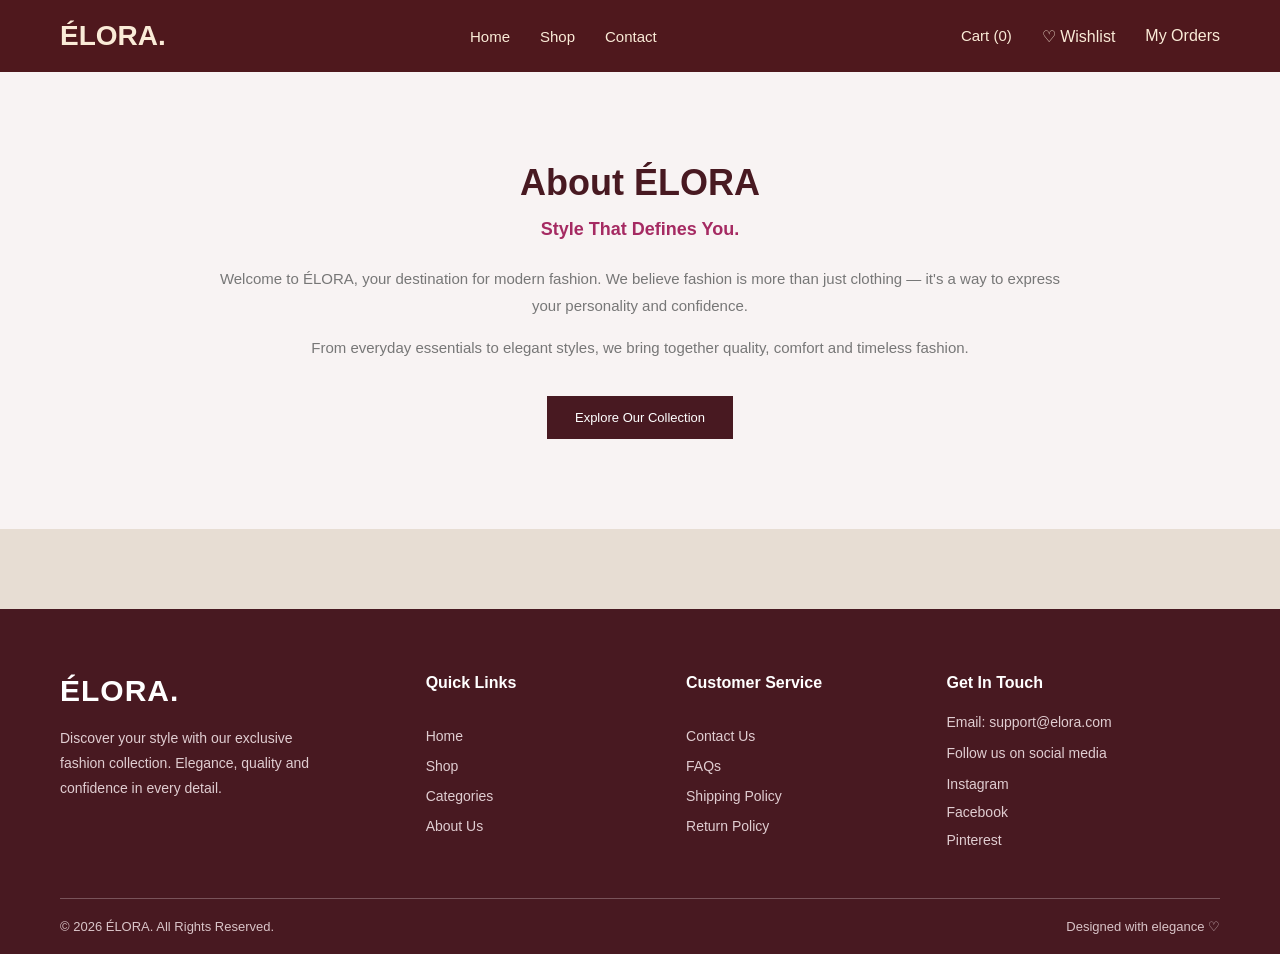
<file: about.html>
<!DOCTYPE html>
<html lang="en">

<head>
    <meta charset="UTF-8">
    <meta name="viewport" content="width=device-width, initial-scale=1.0">
    <title>Fashion Store</title>
    <link rel="stylesheet" href="style.css">
</head>

<body>
    <nav class="navbar">
        <div class="logo">ÉLORA.</div>
        <div class="nav-links">
            <a href="index.html">Home</a>
            <a href="index.html#shop">Shop</a>
            <a href="contact.html">Contact</a>
        </div>
        <div class="list">
            <div class="cart">
                <a href="cart.html">
                    Cart (<span id="cart-count">0</span>)
                </a>
            </div>
            <div class="wishlist-link">
                <a href="wishlist.html">♡ Wishlist</a>
            </div>
            <div class="wishlist-link">
                <a href="orders.html">My Orders</a>
            </div>
        </div>
    </nav>

     <section class="about-section" id="about">
        <div class="about-content">
            <h2>About ÉLORA</h2>
            <p class="about-tagline">Style That Defines You.</p>

            <p>
                Welcome to ÉLORA, your destination for modern fashion.
                We believe fashion is more than just clothing — it's a
                way to express your personality and confidence.
            </p>

            <p>
                From everyday essentials to elegant styles, we bring
                together quality, comfort and timeless fashion.
            </p>

            <a href="index.html#shop">Explore Our Collection</a>
        </div>
    </section>

    <footer class="footer">
        <div class="footer-container">

            <div class="footer-about">
                <h2>ÉLORA.</h2>
                <p>
                    Discover your style with our exclusive fashion
                    collection. Elegance, quality and confidence
                    in every detail.
                </p>
            </div>

            <div class="footer-links">
                <h3>Quick Links</h3>
                <a href="index.html">Home</a>
                <a href="index.html#shop">Shop</a>
                <a href="index.html#categories">Categories</a>
                <a href="about.html">About Us</a>
            </div>

            <div class="footer-links">
                <h3>Customer Service</h3>
                <a href="contact.html">Contact Us</a>
                <a href="#">FAQs</a>
                <a href="#">Shipping Policy</a>
                <a href="#">Return Policy</a>
            </div>

            <div class="footer-contact">
                <h3>Get In Touch</h3>
                <p>Email: support@elora.com</p>
                <p>Follow us on social media</p>
                <div class="social-links">
                    <a href="#">Instagram</a>
                    <a href="#">Facebook</a>
                    <a href="#">Pinterest</a>
                </div>
            </div>

        </div>

        <div class="footer-bottom">
            <p>© 2026 ÉLORA. All Rights Reserved.</p>
            <p>Designed with elegance ♡</p>
        </div>
    </footer>
    </body>
</file>
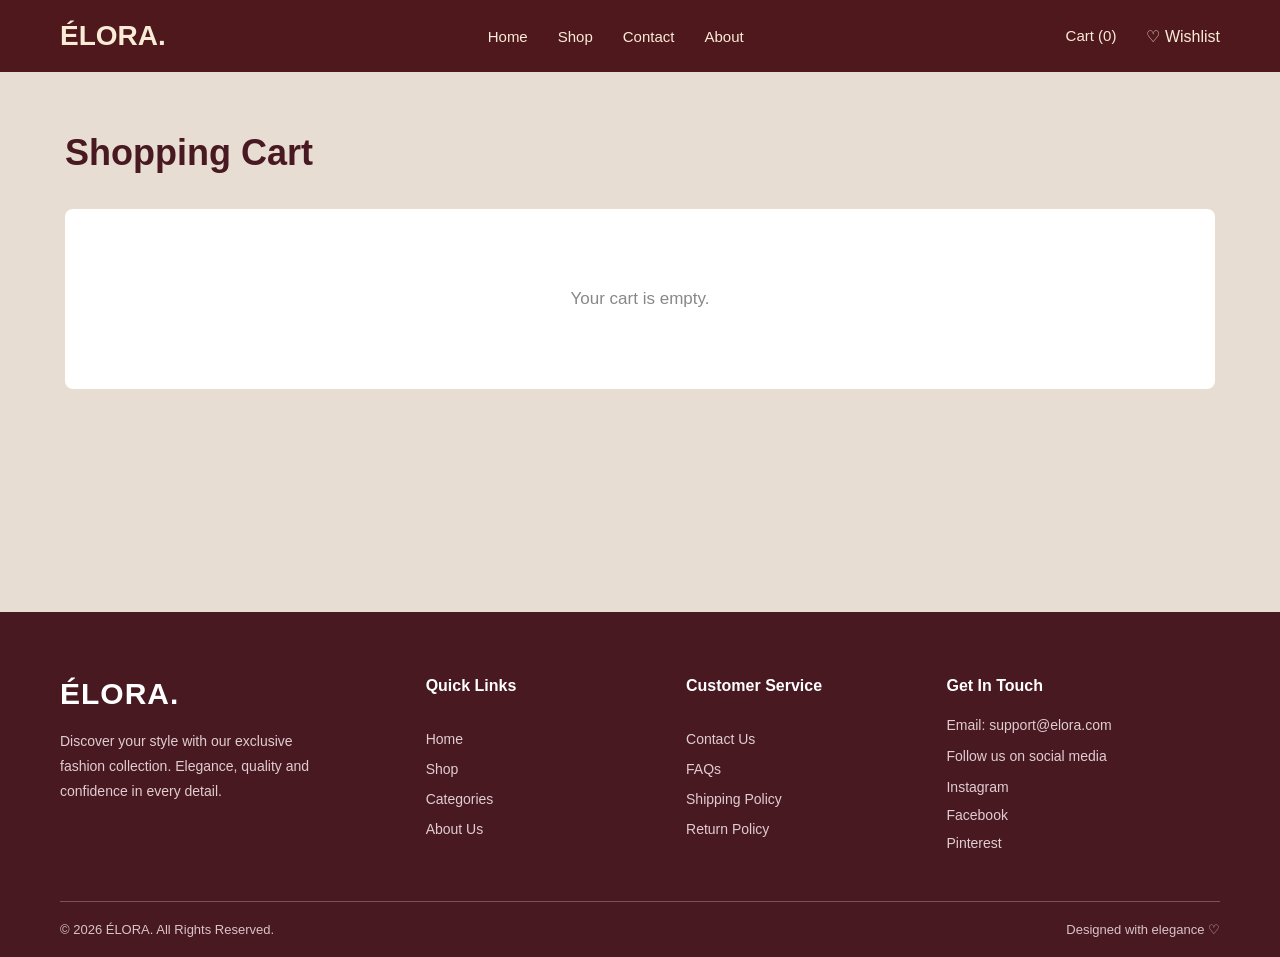
<file: cart.html>
<!DOCTYPE html>
<html lang="en">

<head>
    <meta charset="UTF-8">
    <meta name="viewport" content="width=device-width, initial-scale=1.0">
    <title>Shopping Cart | ÉLORA</title>
    <link rel="stylesheet" href="style.css">
</head>

<body>

    <nav class="navbar">
        <div class="logo">ÉLORA.</div>

       <div class="nav-links">
             <a href="index.html">Home</a>
            <a href="index.html#shop">Shop</a>
            <a href="contact.html">Contact</a>
            <a href="about.html">About</a>
        </div>
        <div class="list">
            <div class="cart">
                <a href="cart.html">
                    Cart (<span id="cart-count">0</span>)
                </a>
            </div>
            <div class="wishlist-link">
                <a href="wishlist.html">♡ Wishlist</a>
            </div>
        </div>
    </nav>

    <section class="cart-page">
        <h1>Shopping Cart</h1>

        <div id="cart-container">
            <p>Your cart is empty.</p>
        </div>

    </section>

   <footer class="footer">
        <div class="footer-container">

            <div class="footer-about">
                <h2>ÉLORA.</h2>
                <p>
                    Discover your style with our exclusive fashion
                    collection. Elegance, quality and confidence
                    in every detail.
                </p>
            </div>

            <div class="footer-links">
                <h3>Quick Links</h3>
                <a href="index.html">Home</a>
                <a href="index.html#shop">Shop</a>
                <a href="index.html#categories">Categories</a>
                <a href="about.html">About Us</a>
            </div>

            <div class="footer-links">
                <h3>Customer Service</h3>
                <a href="contact.html">Contact Us</a>
                <a href="#">FAQs</a>
                <a href="#">Shipping Policy</a>
                <a href="#">Return Policy</a>
            </div>

            <div class="footer-contact">
                <h3>Get In Touch</h3>
                <p>Email: support@elora.com</p>
                <p>Follow us on social media</p>
                <div class="social-links">
                    <a href="#">Instagram</a>
                    <a href="#">Facebook</a>
                    <a href="#">Pinterest</a>
                </div>
            </div>

        </div>

        <div class="footer-bottom">
            <p>© 2026 ÉLORA. All Rights Reserved.</p>
            <p>Designed with elegance ♡</p>
        </div>
    </footer>

    <script src="cart-count.js"></script>
    <script src="cart.js"></script>

</body>

</html>
</file>
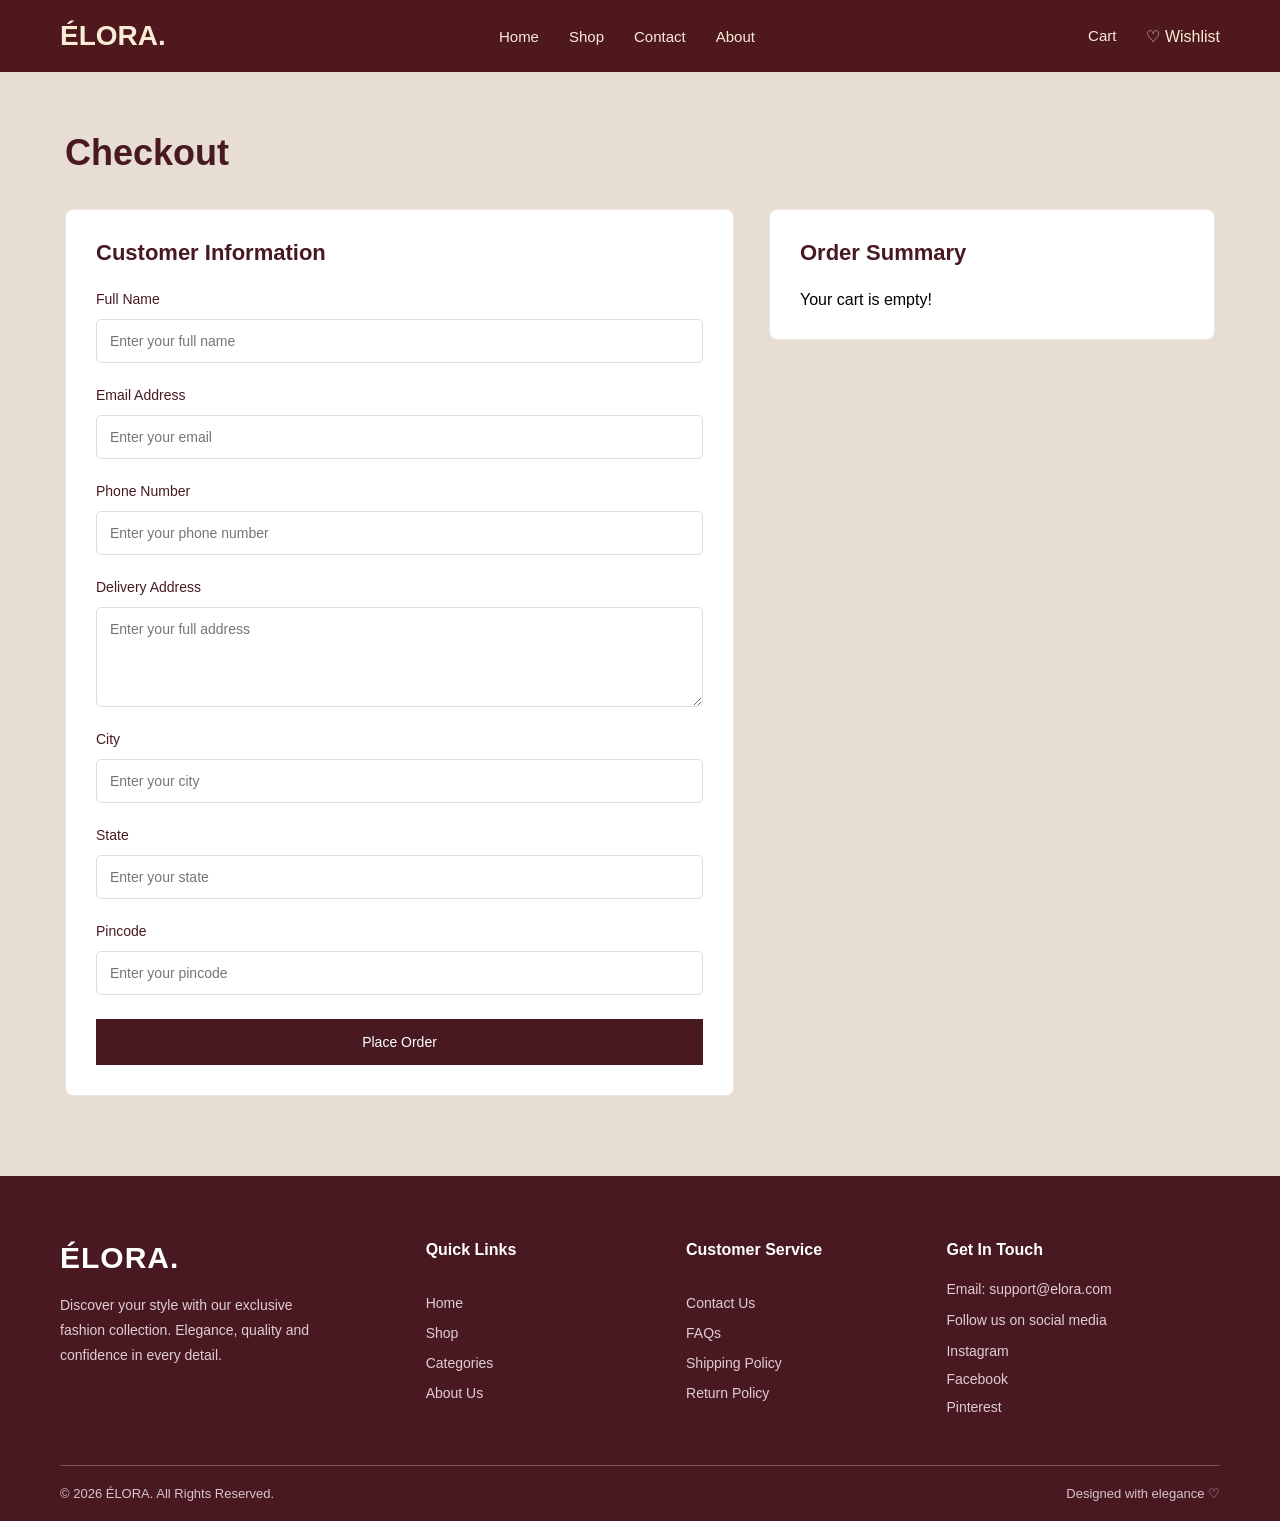
<file: checkout.html>
<!DOCTYPE html>
<html lang="en">

<head>
    <meta charset="UTF-8">
    <meta name="viewport" content="width=device-width, initial-scale=1.0">
    <title>Checkout | ÉLORA</title>
    <link rel="stylesheet" href="style.css">
</head>

<body>

    <nav class="navbar">
        <div class="logo">ÉLORA.</div>

        <div class="nav-links">
            <a href="index.html">Home</a>
            <a href="index.html#shop">Shop</a>
            <a href="contact.html">Contact</a>
            <a href="about.html">About</a>
        </div>
        <div class="list">
            <div class="cart">
                <a href="cart.html">Cart</a>
            </div>
            <div class="wishlist-link">
                <a href="wishlist.html">♡ Wishlist</a>
            </div>
        </div>
    </nav>

    <section class="checkout-page">

        <h1>Checkout</h1>

        <div class="checkout-container">

            <div class="customer-details">
                <h2>Customer Information</h2>

                <form id="checkout-form">

                    <label for="name">Full Name</label>
                    <input type="text" id="name" placeholder="Enter your full name" required>

                    <label for="email">Email Address</label>
                    <input type="email" id="email" placeholder="Enter your email" required>

                    <label for="phone">Phone Number</label>
                    <input type="tel" id="phone" placeholder="Enter your phone number" required>

                    <label for="address">Delivery Address</label>
                    <textarea id="address" placeholder="Enter your full address" required></textarea>

                    <label for="city">City</label>
                    <input type="text" id="city" placeholder="Enter your city" required>

                    <label for="state">State</label>
                    <input type="text" id="state" placeholder="Enter your state" required>

                    <label for="pincode">Pincode</label>
                    <input type="text" id="pincode" placeholder="Enter your pincode" required>

                    <button type="submit">Place Order</button>

                </form>
            </div>

            <div class="checkout-summary">
                <h2>Order Summary</h2>

                <div id="checkout-products"></div>

            </div>

        </div>

    </section>

    <footer class="footer">
        <div class="footer-container">

            <div class="footer-about">
                <h2>ÉLORA.</h2>
                <p>
                    Discover your style with our exclusive fashion
                    collection. Elegance, quality and confidence
                    in every detail.
                </p>
            </div>

            <div class="footer-links">
                <h3>Quick Links</h3>
                <a href="index.html">Home</a>
                <a href="index.html#shop">Shop</a>
                <a href="index.html#categories">Categories</a>
                <a href="about.html">About Us</a>
            </div>

            <div class="footer-links">
                <h3>Customer Service</h3>
                <a href="contact.html">Contact Us</a>
                <a href="#">FAQs</a>
                <a href="#">Shipping Policy</a>
                <a href="#">Return Policy</a>
            </div>

            <div class="footer-contact">
                <h3>Get In Touch</h3>
                <p>Email: support@elora.com</p>
                <p>Follow us on social media</p>
                <div class="social-links">
                    <a href="#">Instagram</a>
                    <a href="#">Facebook</a>
                    <a href="#">Pinterest</a>
                </div>
            </div>

        </div>

        <div class="footer-bottom">
            <p>© 2026 ÉLORA. All Rights Reserved.</p>
            <p>Designed with elegance ♡</p>
        </div>
    </footer>
    <script src="cart-count.js"></script>

    <script src="checkout.js"></script>

</body>

</html>
</file>
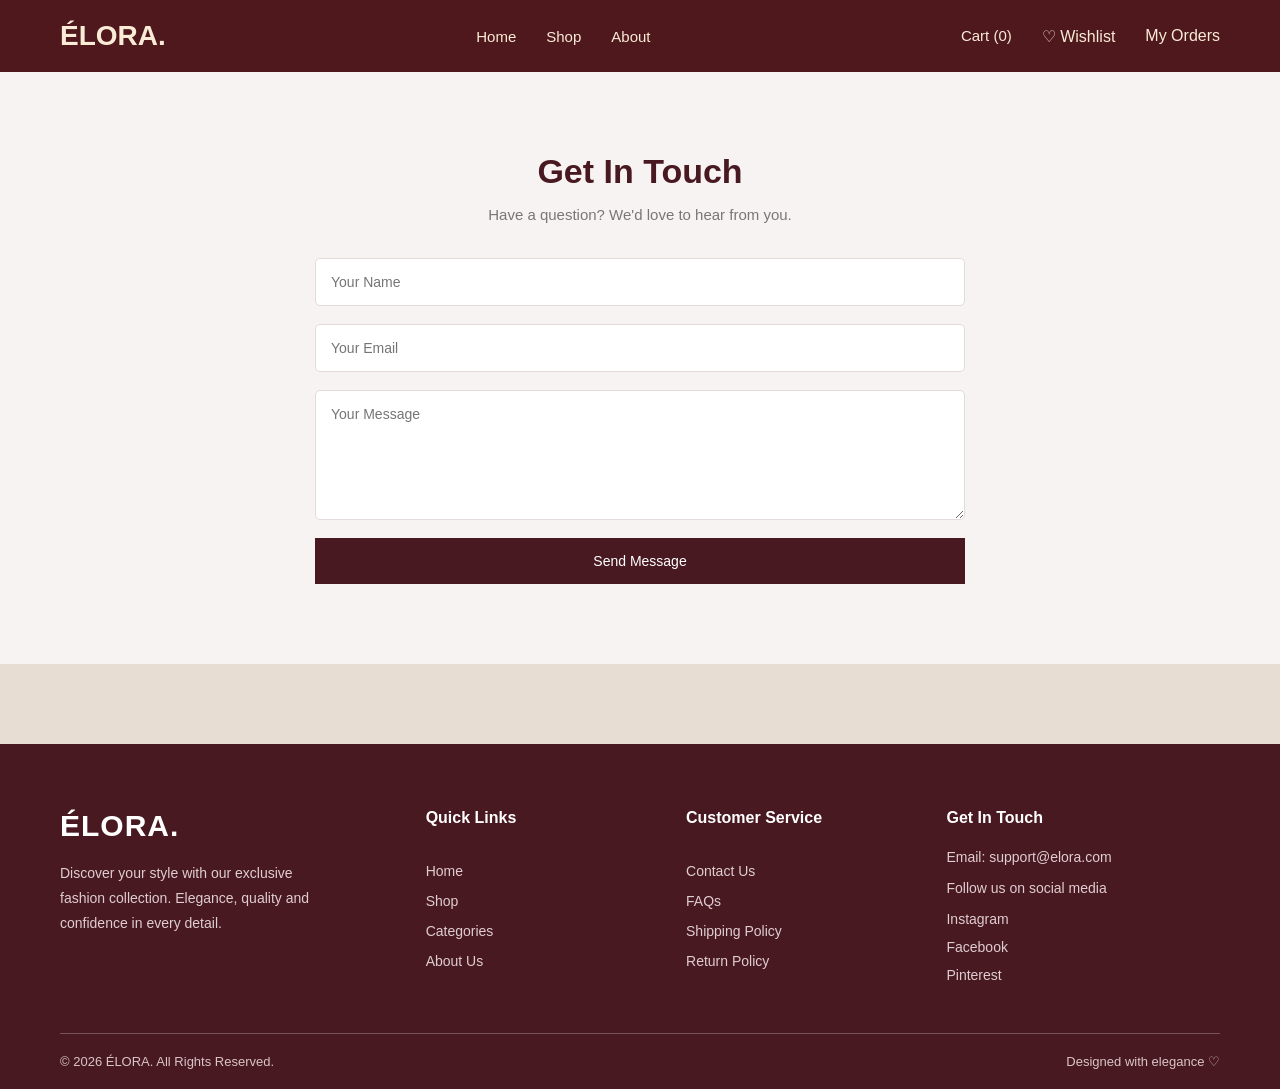
<file: contact.html>
<!DOCTYPE html>
<html lang="en">

<head>
    <meta charset="UTF-8">
    <meta name="viewport" content="width=device-width, initial-scale=1.0">
    <title>Fashion Store</title>
    <link rel="stylesheet" href="style.css">
</head>

<body>
    <nav class="navbar">
        <div class="logo">ÉLORA.</div>
        <div class="nav-links">
            <a href="index.html">Home</a>
            <a href="index.html#shop">Shop</a>
            <a href="about.html">About</a>
        </div>
        <div class="list">
            <div class="cart">
                <a href="cart.html">
                    Cart (<span id="cart-count">0</span>)
                </a>
            </div>
            <div class="wishlist-link">
                <a href="wishlist.html">♡ Wishlist</a>
            </div>
            <div class="wishlist-link">
                <a href="orders.html">My Orders</a>
            </div>
        </div>
    </nav>

   <section class="contact-section" id="contact">

        <div class="contact-content">
            <h2>Get In Touch</h2>
            <p>Have a question? We'd love to hear from you.</p>

            <form id="contact-form">

                <input type="text" id="contact-name" placeholder="Your Name" required>

                <input type="email" id="contact-email" placeholder="Your Email" required>

                <textarea id="contact-message" placeholder="Your Message" required></textarea>

                <button type="submit">Send Message</button>

            </form>
        </div>

    </section>

  <footer class="footer">
        <div class="footer-container">

            <div class="footer-about">
                <h2>ÉLORA.</h2>
                <p>
                    Discover your style with our exclusive fashion
                    collection. Elegance, quality and confidence
                    in every detail.
                </p>
            </div>

            <div class="footer-links">
                <h3>Quick Links</h3>
                <a href="index.html">Home</a>
                <a href="index.html#shop">Shop</a>
                <a href="index.html#categories">Categories</a>
                <a href="about.html">About Us</a>
            </div>

            <div class="footer-links">
                <h3>Customer Service</h3>
                <a href="contact.html">Contact Us</a>
                <a href="#">FAQs</a>
                <a href="#">Shipping Policy</a>
                <a href="#">Return Policy</a>
            </div>

            <div class="footer-contact">
                <h3>Get In Touch</h3>
                <p>Email: support@elora.com</p>
                <p>Follow us on social media</p>
                <div class="social-links">
                    <a href="#">Instagram</a>
                    <a href="#">Facebook</a>
                    <a href="#">Pinterest</a>
                </div>
            </div>

        </div>

        <div class="footer-bottom">
            <p>© 2026 ÉLORA. All Rights Reserved.</p>
            <p>Designed with elegance ♡</p>
        </div>
    </footer>

    <script src="contact.js"></script>
</body>
</file>
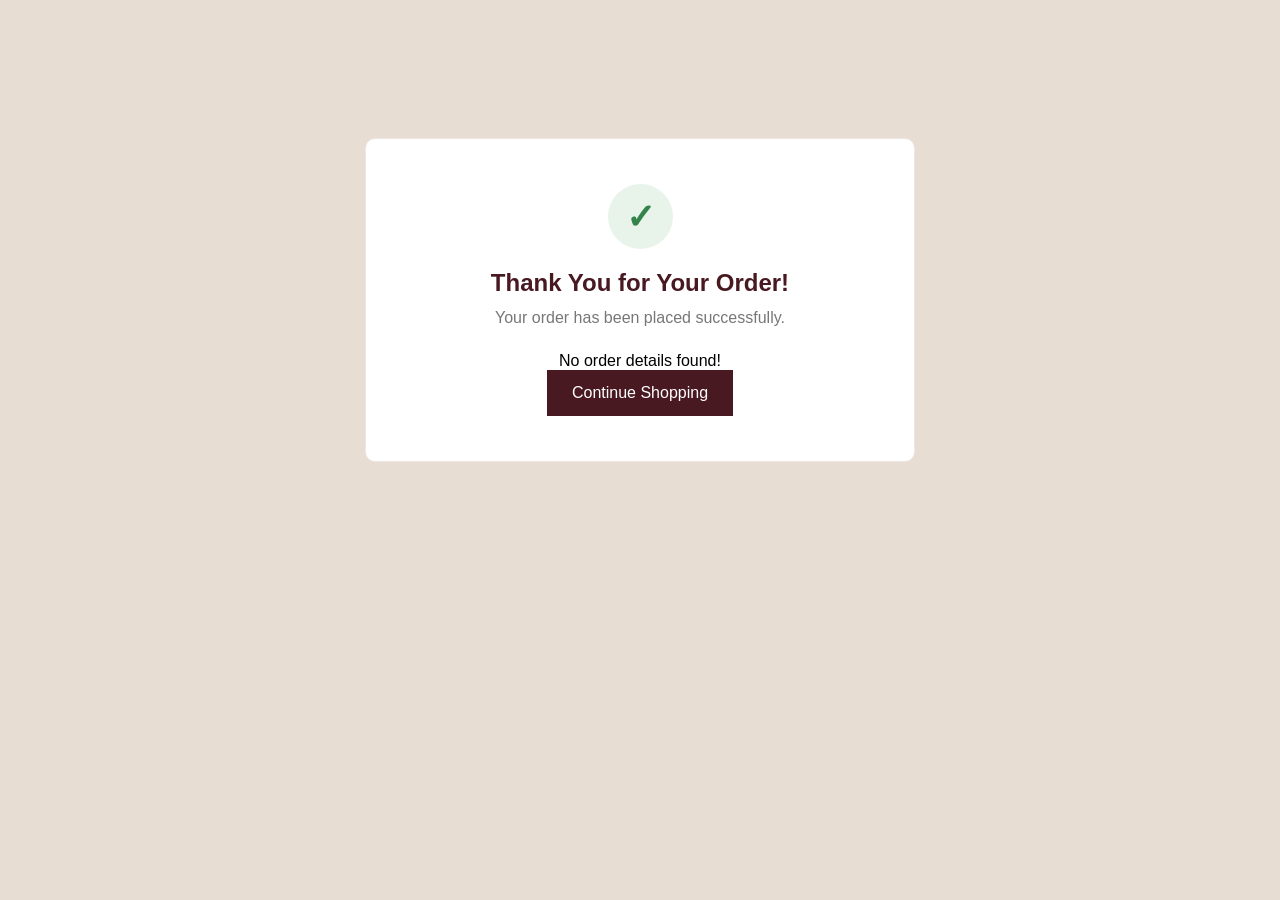
<file: order-success.html>
<!DOCTYPE html>
<html lang="en">
<head>
    <meta charset="UTF-8">
    <meta name="viewport" content="width=device-width, initial-scale=1.0">
    <title>Order Confirmed | ÉLORA</title>
    <link rel="stylesheet" href="style.css">
</head>
<body>

    <section class="success-page">
        <div class="success-card">
            <h1>✓</h1>
            <h2>Thank You for Your Order!</h2>
            <p>Your order has been placed successfully.</p>

            <div id="order-details"></div>

            <a href="index.html">Continue Shopping</a>
        </div>
    </section>

    <script src="order-success.js"></script>
</body>
</html>
</file>
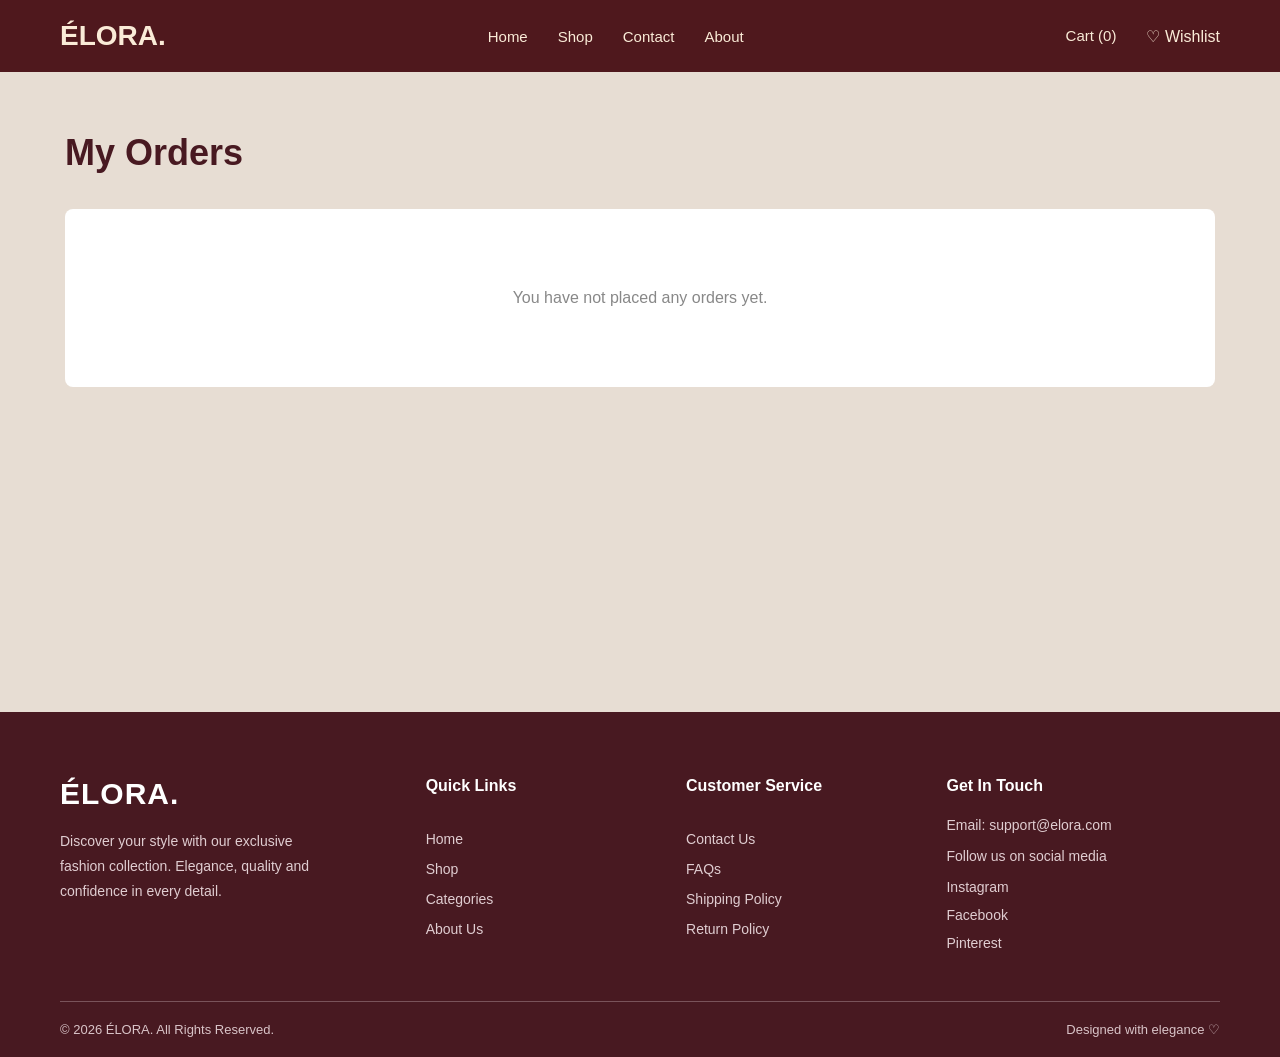
<file: orders.html>
<!DOCTYPE html>
<html lang="en">

<head>
    <meta charset="UTF-8">
    <meta name="viewport" content="width=device-width, initial-scale=1.0">
    <title>My Orders | ÉLORA</title>
    <link rel="stylesheet" href="style.css">
</head>

<body>

    <nav class="navbar">
        <div class="logo">ÉLORA.</div>
        <div class="nav-links">
            <a href="index.html">Home</a>
            <a href="index.html#shop">Shop</a>
            <a href="contact.html">Contact</a>
            <a href="about.html">About</a>
        </div>
        <div class="list">
            <div class="cart">
                <a href="cart.html">
                    Cart (<span id="cart-count">0</span>)
                </a>
            </div>
            <div class="wishlist-link">
                <a href="wishlist.html">♡ Wishlist</a>
            </div>
        </div>
    </nav>

    <section class="orders-page">
        <h1>My Orders</h1>
        <div id="orders-container"></div>
    </section>

    <div class="modal-overlay" id="delete-modal">
        <div class="modal-box">
            <div class="modal-icon">!</div>

            <h2 id="modal-title">Delete Order?</h2>

            <p id="modal-message">
                Are you sure you want to delete this order?
                This action cannot be undone.
            </p>

            <div class="modal-actions">
                <button id="cancel-delete">Cancel</button>
                <button id="confirm-delete">Delete</button>
            </div>
        </div>
    </div>

    <footer class="footer">
        <div class="footer-container">

            <div class="footer-about">
                <h2>ÉLORA.</h2>
                <p>
                    Discover your style with our exclusive fashion
                    collection. Elegance, quality and confidence
                    in every detail.
                </p>
            </div>

            <div class="footer-links">
                <h3>Quick Links</h3>
                <a href="index.html">Home</a>
                <a href="index.html#shop">Shop</a>
                <a href="index.html#categories">Categories</a>
                <a href="about.html">About Us</a>
            </div>

            <div class="footer-links">
                <h3>Customer Service</h3>
                <a href="contact.html">Contact Us</a>
                <a href="#">FAQs</a>
                <a href="#">Shipping Policy</a>
                <a href="#">Return Policy</a>
            </div>

            <div class="footer-contact">
                <h3>Get In Touch</h3>
                <p>Email: support@elora.com</p>
                <p>Follow us on social media</p>
                <div class="social-links">
                    <a href="#">Instagram</a>
                    <a href="#">Facebook</a>
                    <a href="#">Pinterest</a>
                </div>
            </div>

        </div>

        <div class="footer-bottom">
            <p>© 2026 ÉLORA. All Rights Reserved.</p>
            <p>Designed with elegance ♡</p>
        </div>
    </footer>

    <script src="orders.js"></script>
</body>

</html>
</file>
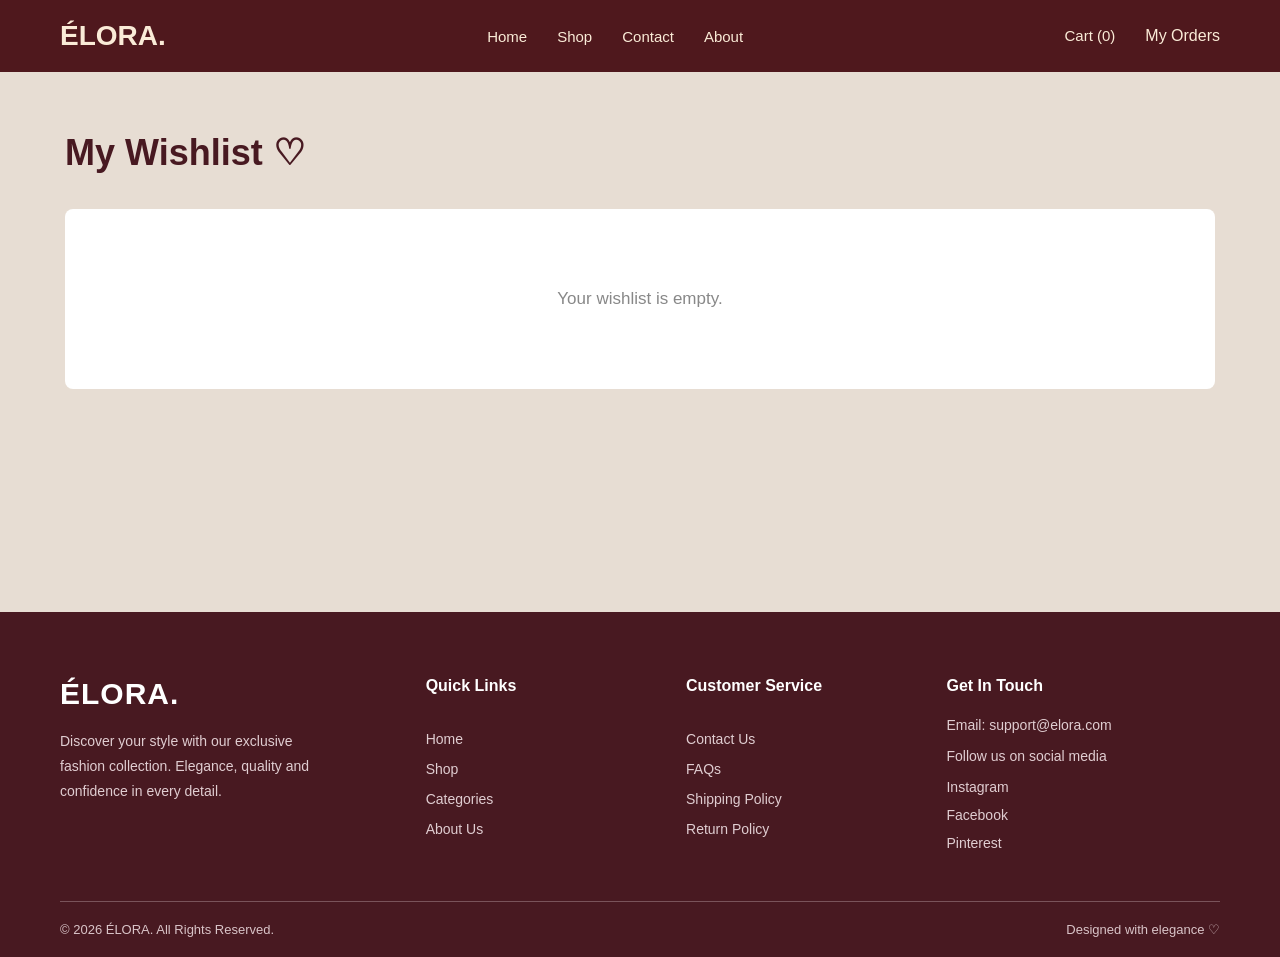
<file: wishlist.html>
<!DOCTYPE html>
<html lang="en">

<head>
    <meta charset="UTF-8">
    <meta name="viewport" content="width=device-width, initial-scale=1.0">
    <title>My Wishlist | ÉLORA</title>
    <link rel="stylesheet" href="style.css">
</head>

<body>

    <nav class="navbar">
        <div class="logo">ÉLORA.</div>
        <div class="nav-links">
            <a href="index.html">Home</a>
            <a href="index.html#shop">Shop</a>
            <a href="contact.html">Contact</a>
            <a href="about.html">About</a>
        </div>
        <div class="list">
            <div class="cart">
                <a href="cart.html">
                    Cart (<span id="cart-count">0</span>)
                </a>
            </div>
            <div class="wishlist-link">
                <a href="orders.html">My Orders</a>
            </div>
        </div>
    </nav>

    <section class="wishlist-page">
        <h1>My Wishlist ♡</h1>

        <div id="wishlist-container">
            <p>Your wishlist is empty.</p>
        </div>
    </section>

    <footer class="footer">
        <div class="footer-container">

            <div class="footer-about">
                <h2>ÉLORA.</h2>
                <p>
                    Discover your style with our exclusive fashion
                    collection. Elegance, quality and confidence
                    in every detail.
                </p>
            </div>

            <div class="footer-links">
                <h3>Quick Links</h3>
                <a href="index.html">Home</a>
                <a href="index.html#shop">Shop</a>
                <a href="index.html#categories">Categories</a>
                <a href="about.html">About Us</a>
            </div>

            <div class="footer-links">
                <h3>Customer Service</h3>
                <a href="contact.html">Contact Us</a>
                <a href="#">FAQs</a>
                <a href="#">Shipping Policy</a>
                <a href="#">Return Policy</a>
            </div>

            <div class="footer-contact">
                <h3>Get In Touch</h3>
                <p>Email: support@elora.com</p>
                <p>Follow us on social media</p>
                <div class="social-links">
                    <a href="#">Instagram</a>
                    <a href="#">Facebook</a>
                    <a href="#">Pinterest</a>
                </div>
            </div>

        </div>

        <div class="footer-bottom">
            <p>© 2026 ÉLORA. All Rights Reserved.</p>
            <p>Designed with elegance ♡</p>
        </div>
    </footer>
    <script src="cart-count.js"></script>
    <script src="wishlist.js"></script>

</body>

</html>
</file>
<file: style.css>
* {
    font-family: 'Franklin Gothic Medium', 'Arial Narrow', Arial, sans-serif;
    margin: 0px;
    padding: 0px;
    box-sizing: border-box;
}

body {
    background-color: #e7ddd3;
}

.navbar {
    display: flex;
    justify-content: space-between;
    align-items: center;
    padding: 20px 60px;
    background-color: #4f181d;
    color: antiquewhite;
}

.logo {
    font-size: 28px;
    font-weight: bold;
}

.nav-links {
    display: flex;
    gap: 30px;
}

.nav-links a,
.cart a {
    text-decoration: none;
    color: #222;
    font-size: 15px;
    color: antiquewhite;
}


.hero {
    display: flex;
    align-items: center;
    justify-content: space-between;
    padding: 60px;
    gap: 40px;
}

.hero-content {
    flex: 1;
}

.hero-tag {
    letter-spacing: 3px;
    font-size: 13px;
    margin-bottom: 20px;
}

.hero-content h1 {
    font-size: 60px;
    line-height: 1.1;
    margin-bottom: 20px;
}

.hero-description {
    font-size: 16px;
    color: #666;
    line-height: 1.7;
    margin-bottom: 25px;
}

.shop-btn {
    background-color: #222;
    color: white;
    border: none;
    padding: 15px 35px;
    cursor: pointer;
    font-size: 15px;
}

.hero-image {
    flex: 1;
}

.hero-image img {
    width: 100%;
    height: 480px;
    object-fit: cover;
}

.categories {
    padding: 60px;
    text-align: center;
}

.section-heading h2 {
    font-size: 36px;
    margin-bottom: 10px;
}

.section-heading p {
    color: #777;
    margin-bottom: 35px;
}

.category-container {
    display: flex;
    gap: 25px;
}

.category-card {
    flex: 1;
    overflow: hidden;
}

.category-card img {
    width: 100%;
    height: 350px;
    object-fit: cover;
}

.category-card h3 {
    margin-top: 15px;
    font-size: 20px;
}

.products {
    padding: 60px;
    text-align: center;
}

.product-container {
    display: grid;
    grid-template-columns: repeat(4, 1fr);
    gap: 25px;
    margin-top: 35px;
}

.product-card {
    text-align: left;
    background-color: white;
    padding-bottom: 15px;
    cursor: pointer;
}

.product-card img {
    width: 100%;
    height: 280px;
    object-fit: cover;
}

.product-card h3 {
    font-size: 17px;
    margin: 12px 10px 5px;
}

.product-card p {
    margin: 5px 10px;
    color: #666;
}

.product-card button {
    margin: 10px;
    padding: 10px 20px;
    background-color: #222;
    color: white;
    border: none;
    cursor: pointer;
}


.product-filters {
    display: flex;
    justify-content: center;
    gap: 20px;
    margin: 30px 0;
}

.product-filters input,
.product-filters select {
    padding: 12px 15px;
    border: 1px solid #ccc;
    outline: none;
    font-size: 14px;
    background-color: white;
}

.product-filters input {
    width: 300px;
}

.product-filters select {
    cursor: pointer;
}


/* -------- Product Details Page -------- */

.product-details {
    display: grid;
    grid-template-columns: 1fr 1fr;
    gap: 50px;
    padding: 50px 6%;
    align-items: start;
}

/* Product Gallery */

.product-gallery {
    display: grid;
    grid-template-columns: 90px 1fr;
    gap: 20px;
}

.thumbnail-container {
    display: flex;
    flex-direction: column;
    gap: 12px;
}

.thumbnail-container img {
    width: 90px;
    height: 100px;
    object-fit: cover;
    cursor: pointer;
    border: 1px solid #ddd;
}

.main-image img {
    width: 100%;
    height: 550px;
    object-fit: cover;
}

/* Product Information */

.product-info {
    padding: 20px 10px;
}

#product-category {
    color: #9b174f;
    text-transform: uppercase;
    letter-spacing: 2px;
    font-size: 13px;
}

#product-title {
    font-size: 30px;
    margin: 15px 0;
}

#product-price {
    font-size: 25px;
    font-weight: bold;
    color: #9b174f;
    margin: 20px 0;
}

#product-description {
    color: #666;
    line-height: 1.7;
    margin-bottom: 25px;
}

/* Quantity */

.quantity {
    display: flex;
    align-items: center;
    gap: 20px;
    border: 1px solid #ccc;
    width: fit-content;
    padding: 10px 15px;
    margin-bottom: 25px;
}

.quantity button {
    border: none;
    background: none;
    font-size: 20px;
    cursor: pointer;
}

/* Add to Cart */

#add-to-cart {
    width: 100%;
    padding: 16px;
    background-color: #40172f;
    color: white;
    border: none;
    font-size: 15px;
    letter-spacing: 2px;
    cursor: pointer;
}

.product-page {
    background: #f8f5f2;
    min-height: 100vh;
    padding: 25px 6%;
    color: #30232a;
    font-family: Arial, sans-serif;
}


.breadcrumb {
    display: flex;
    align-items: center;
    gap: 12px;
    width: min(1120px, calc(100% - 48px));
    margin: 0 auto 30px;
    padding: 22px 0 0;
    background: transparent;
    font-size: 12px;
    color: #999;
}

.breadcrumb a {
    color: #701b45;
    text-decoration: none;
    transition: color 0.3s ease;
}

.breadcrumb a:hover {
    color: #a52a62;
}

.breadcrumb span:last-child {
    color: #555;
    font-weight: 500;
}

.product-details {
    display: grid;
    grid-template-columns: 1fr 1fr;
    gap: 55px;
    align-items: start;
}

.product-gallery {
    display: grid;
    grid-template-columns: 85px 1fr;
    gap: 20px;
}

.thumbnail-container img {
    width: 80px;
    height: 90px;
    object-fit: contain;
    background: #E8D8C9;
    border: 1px solid #e4cbd3;
    cursor: pointer;
    padding: 5px;
    margin-bottom: 10px;
    transition: 0.3s;
}

.thumbnail-container img:hover {
    border: 1px solid #701b45;
}

.main-image {
    background: #E8D8C9;
    display: flex;
    justify-content: center;
    align-items: center;
    min-height: 500px;
    border-radius: 4px;
}

.main-image img {
    width: 100%;
    height: 500px;
    object-fit: contain;
}

.product-info {
    padding: 15px 5px;
}

#product-brand {
    color: #9b174f;
    font-size: 13px;
    font-weight: bold;
    letter-spacing: 2px;
    text-transform: uppercase;
}

#product-title {
    font-size: 29px;
    line-height: 1.4;
    margin: 12px 0;
    color: #30232a;
}

.product-rating {
    margin: 12px 0;
    font-size: 14px;
}

.price-section {
    display: flex;
    align-items: center;
    gap: 10px;
    flex-wrap: wrap;
    margin: 15px 0;
}

#product-price {
    color: #9b174f;
    font-size: 25px;
    font-weight: bold;
}

#old-price {
    color: #888;
    text-decoration: line-through;
}

#discount {
    background: #9b174f;
    color: white;
    padding: 5px 8px;
    font-size: 12px;
}

#product-description {
    color: #666;
    line-height: 1.8;
    margin: 20px 0;
}

/* Tags */

.product-tags {
    display: flex;
    gap: 10px;
    flex-wrap: wrap;
    margin: 20px 0;
}

.product-tags span {
    background: #f2e8ed;
    color: #701b45;
    padding: 12px;
    font-size: 11px;
    font-weight: bold;
}

/* Services */

.service-info {
    display: grid;
    grid-template-columns: repeat(3, 1fr);
    background: #f0ebed;
    margin: 25px 0;
    padding: 18px 8px;
    text-align: center;
    gap: 8px;
}

.service-info div {
    font-size: 12px;
    color: #701b45;
}

/* Quantity */

.quantity {
    display: flex;
    align-items: center;
    gap: 20px;
    border: 1px solid #ccc;
    background: white;
    width: fit-content;
    padding: 10px 15px;
    margin: 20px 0;
}

.quantity button {
    border: none;
    background: none;
    font-size: 20px;
    cursor: pointer;
}

.product-actions {
    display: grid;
    grid-template-columns: 1fr 1fr;
    gap: 12px;
    margin-top: 20px;
}

.product-actions button {
    padding: 16px 10px;
    font-size: 12px;
    font-weight: bold;
    letter-spacing: 1px;
    cursor: pointer;
    transition: 0.3s;
}

#wishlist-btn {
    background: white;
    color: #40172f;
    border: 1px solid #40172f;
}

#wishlist-btn:hover {
    background: #f2e8ed;
}

#add-to-cart {
    background: #40172f;
    color: white;
    border: 1px solid #40172f;
}

#add-to-cart:hover {
    background: #70234e;
}

.delivery-info {
    color: #777;
    font-size: 13px;
    margin-top: 20px;
}

.main-image {
    overflow: hidden;
    cursor: zoom-in;
}

.main-image img {
    transition: transform 0.5s ease;
}

.main-image img:hover {
    transform: scale(1.12);
}


.thumbnail-container img {
    transition: all 0.3s ease;
}

.thumbnail-container img:hover {
    border: 2px solid #40172f;
    transform: translateY(-3px);
}


/* ---------- FOOTER ---------- */

.footer {
    background-color: #481921;
    color: #fff;
    padding: 65px 60px 20px;
    margin-top: 80px;
}

.footer-container {
    display: grid;
    grid-template-columns: 1.5fr 1fr 1fr 1.3fr;
    gap: 50px;
    max-width: 1250px;
    margin: auto;
}

.footer-about h2 {
    font-size: 30px;
    margin-bottom: 18px;
    letter-spacing: 1px;
}

.footer-about p {
    color: #e0cdd1;
    font-size: 14px;
    line-height: 1.8;
    max-width: 280px;
}

.footer h3 {
    font-size: 16px;
    margin-bottom: 22px;
}

.footer-links {
    display: flex;
    flex-direction: column;
    gap: 14px;
}

.footer-links a,
.social-links a {
    color: #e0cdd1;
    text-decoration: none;
    font-size: 14px;
    transition: 0.3s;
}

.footer-links a:hover,
.social-links a:hover {
    color: #fff;
    padding-left: 5px;
}

.footer-contact p {
    color: #e0cdd1;
    font-size: 14px;
    margin-bottom: 15px;
}

.social-links {
    display: flex;
    flex-direction: column;
    gap: 12px;
}

.footer-bottom {
    max-width: 1250px;
    margin: 50px auto 0;
    padding-top: 20px;
    border-top: 1px solid #79535a;
    display: flex;
    justify-content: space-between;
    color: #d9c4c8;
    font-size: 13px;
}


/* -------- CART PAGE -------- */

.cart-page {
    width: min(1150px, calc(100% - 60px));
    margin: 60px auto;
    min-height: 400px;
}

.cart-page h1 {
    font-size: 36px;
    color: #481921;
    margin-bottom: 35px;
    font-weight: 600;
}

/* -------- CART ITEM -------- */

.cart-item {
    display: flex;
    align-items: center;
    gap: 30px;
    background-color: #fff;
    padding: 25px;
    margin-bottom: 20px;
    border: 1px solid #eee5e5;
    border-radius: 8px;
}

.cart-item img {
    width: 150px;
    height: 150px;
    object-fit: contain;
    background-color: #f8f3f3;
    border-radius: 6px;
}

.cart-details {
    flex: 1;
}

.cart-details h3 {
    font-size: 20px;
    color: #481921;
    margin-bottom: 12px;
}

.cart-details p {
    color: #777;
    font-size: 14px;
    margin-bottom: 12px;
}

/* -------- QUANTITY BUTTONS -------- */

.cart-details button {
    border: 1px solid #481921;
    background-color: transparent;
    color: #481921;
    padding: 8px 14px;
    cursor: pointer;
    transition: 0.3s ease;
}

.cart-details button:hover {
    background-color: #481921;
    color: #fff;
}

.cart-details span {
    display: inline-block;
    padding: 0 15px;
    font-weight: 600;
}

/* -------- REMOVE BUTTON -------- */

.cart-details button[data-action="remove"] {
    display: block;
    margin-top: 15px;
    border: none;
    color: #a52a45;
    padding: 0;
    font-size: 13px;
    text-decoration: underline;
}

.cart-details button[data-action="remove"]:hover {
    background: transparent;
    color: #481921;
}

/* -------- ORDER SUMMARY -------- */

.cart-summary {
    max-width: 400px;
    margin: 35px 0 0 auto;
    padding: 30px;
    background-color: #fff;
    border: 1px solid #eee5e5;
    border-radius: 8px;
}

.cart-summary h2 {
    color: #481921;
    font-size: 22px;
    margin-bottom: 20px;
}

.cart-summary h3 {
    color: #481921;
    font-size: 19px;
    margin-bottom: 25px;
}

.cart-summary button {
    width: 100%;
    padding: 15px;
    background-color: #481921;
    color: #fff;
    border: none;
    font-size: 14px;
    cursor: pointer;
    transition: 0.3s ease;
}

.cart-summary button:hover {
    background-color: #702b3a;
}


#cart-container > p {
    text-align: center;
    color: #888;
    font-size: 17px;
    padding: 80px 20px;
    background-color: #fff;
    border-radius: 8px;
}


/* -------- WISHLIST PAGE -------- */

.wishlist-page {
    width: min(1150px, calc(100% - 60px));
    margin: 60px auto;
    min-height: 400px;
}

.wishlist-page h1 {
    font-size: 36px;
    color: #481921;
    margin-bottom: 35px;
    font-weight: 600;
}

/* -------- WISHLIST ITEM -------- */

.wishlist-item {
    display: flex;
    align-items: center;
    gap: 30px;
    background-color: #fff;
    padding: 25px;
    margin-bottom: 20px;
    border: 1px solid #eee5e5;
    border-radius: 8px;
    transition: box-shadow 0.3s ease;
}

.wishlist-item:hover {
    box-shadow: 0 5px 20px rgba(72, 25, 33, 0.08);
}

.wishlist-item img {
    width: 150px;
    height: 150px;
    object-fit: contain;
    background-color: #f8f3f3;
    border-radius: 6px;
}

.wishlist-details {
    flex: 1;
}

.wishlist-details h3 {
    font-size: 20px;
    color: #481921;
    margin-bottom: 12px;
}

.wishlist-details p {
    color: #777;
    font-size: 14px;
    margin-bottom: 15px;
}

/* -------- WISHLIST BUTTONS -------- */

.wishlist-details button {
    padding: 11px 18px;
    border: 1px solid #481921;
    background-color: #481921;
    color: #fff;
    font-size: 12px;
    cursor: pointer;
    margin-right: 10px;
    transition: 0.3s ease;
}

.wishlist-details button:hover {
    background-color: #702b3a;
    border-color: #702b3a;
}

.wishlist-details button[data-action="remove"] {
    background-color: transparent;
    color: #a52a45;
    border-color: #a52a45;
}

.wishlist-details button[data-action="remove"]:hover {
    background-color: #a52a45;
    color: #fff;
}

#wishlist-container > p {
    text-align: center;
    color: #888;
    font-size: 17px;
    padding: 80px 20px;
    background-color: #fff;
    border-radius: 8px;
}
.list{
    display: flex;
    gap: 30px;
}
.wishlist-link a{
    color: antiquewhite;
    text-decoration:none;
}

/* Checkout Page */

.checkout-page {
    width: min(1150px, calc(100% - 60px));
    margin: 60px auto;
    min-height: 500px;
}

.checkout-page h1 {
    font-size: 36px;
    color: #481921;
    margin-bottom: 35px;
    font-weight: 600;
}

.checkout-container {
    display: grid;
    grid-template-columns: 1.5fr 1fr;
    gap: 35px;
    align-items: start;
}

.customer-details,
.checkout-summary {
    background: #fff;
    padding: 30px;
    border: 1px solid #eee5e5;
    border-radius: 8px;
}

.customer-details h2,
.checkout-summary h2 {
    color: #481921;
    font-size: 22px;
    margin-bottom: 25px;
}

#checkout-form {
    display: flex;
    flex-direction: column;
    gap: 12px;
}

#checkout-form label {
    color: #481921;
    font-size: 14px;
    font-weight: 500;
}

#checkout-form input,
#checkout-form textarea {
    width: 100%;
    padding: 13px;
    border: 1px solid #e5dada;
    border-radius: 5px;
    outline: none;
    font-size: 14px;
    font-family: inherit;
    margin-bottom: 12px;
}

#checkout-form input:focus,
#checkout-form textarea:focus {
    border-color: #701b45;
}

#checkout-form textarea {
    min-height: 100px;
    resize: vertical;
}

#checkout-form button {
    padding: 15px;
    background: #481921;
    color: #fff;
    border: none;
    font-size: 14px;
    cursor: pointer;
    transition: 0.3s;
}

#checkout-form button:hover {
    background: #702b3a;
}

.checkout-item {
    display: flex;
    align-items: center;
    gap: 15px;
    padding: 15px 0;
    border-bottom: 1px solid #eee5e5;
}

.checkout-item img {
    width: 85px;
    height: 85px;
    object-fit: contain;
    background: #f8f3f3;
    border-radius: 5px;
}

.checkout-item-details h3 {
    font-size: 14px;
    color: #481921;
    margin-bottom: 8px;
}

.checkout-item-details p {
    font-size: 12px;
    color: #777;
    margin-bottom: 5px;
}

.checkout-total {
    margin-top: 25px;
    padding-top: 20px;
    border-top: 1px solid #eee5e5;
    color: #481921;
}

.success-page {
    min-height: 600px;
    display: flex;
    justify-content: center;
    align-items: center;
    padding: 40px 20px;
}

.success-card {
    width: 100%;
    max-width: 550px;
    padding: 45px;
    text-align: center;
    background: #fff;
    border: 1px solid #eee5e5;
    border-radius: 10px;
}

.success-card h1 {
    width: 65px;
    height: 65px;
    margin: 0 auto 20px;
    display: flex;
    align-items: center;
    justify-content: center;
    border-radius: 50%;
    background: #e8f3e9;
    color: #34834b;
    font-size: 35px;
}

.success-card h2 {
    color: #481921;
    margin-bottom: 12px;
}

.success-card > p {
    color: #777;
    margin-bottom: 25px;
}

.order-info {
    background: #f8f3f3;
    padding: 20px;
    text-align: left;
    border-radius: 6px;
    margin-bottom: 25px;
}

.order-info p {
    color: #555;
    font-size: 14px;
    margin-bottom: 12px;
}

.success-card a {
    display: inline-block;
    padding: 14px 25px;
    background: #481921;
    color: #fff;
    text-decoration: none;
    transition: 0.3s;
}

.success-card a:hover {
    background: #702b3a;
}
/* Order History Page */

.orders-page {
    width: min(1150px, calc(100% - 60px));
    margin: 60px auto;
    min-height: 500px;
}

.orders-page h1 {
    font-size: 36px;
    color: #481921;
    margin-bottom: 35px;
    font-weight: 600;
}

.order-card {
    background: #fff;
    border: 1px solid #eee5e5;
    border-radius: 8px;
    padding: 30px;
    margin-bottom: 25px;
}

.order-card h3 {
    color: #481921;
    font-size: 18px;
    margin-bottom: 15px;
}

.order-card p {
    color: #777;
    font-size: 14px;
    margin-bottom: 12px;
    line-height: 1.6;
}

.order-card h4 {
    color: #481921;
    margin: 20px 0 15px;
}

.ordered-product {
    display: flex;
    align-items: center;
    gap: 20px;
    padding: 15px 0;
    border-top: 1px solid #eee5e5;
}

.ordered-product img {
    width: 100px;
    height: 100px;
    object-fit: contain;
    background: #f8f3f3;
    border-radius: 6px;
}

.ordered-product h4 {
    margin: 0 0 10px;
    font-size: 15px;
}

.ordered-product p {
    margin-bottom: 6px;
    font-size: 13px;
}

#orders-container > p {
    text-align: center;
    padding: 80px 20px;
    background: #fff;
    color: #888;
    border-radius: 8px;
}

/* Contact Section */

.contact-section {
    padding: 80px 30px;
    background: #f8f3f3;
}

.contact-content {
    max-width: 650px;
    margin: auto;
    text-align: center;
}

.contact-content h2 {
    font-size: 34px;
    color: #481921;
    margin-bottom: 15px;
}

.contact-content > p {
    color: #777;
    font-size: 15px;
    margin-bottom: 35px;
}

#contact-form {
    display: flex;
    flex-direction: column;
    gap: 18px;
}

#contact-form input,
#contact-form textarea {
    width: 100%;
    padding: 15px;
    border: 1px solid #e5dada;
    border-radius: 5px;
    outline: none;
    font-size: 14px;
    font-family: inherit;
}

#contact-form input:focus,
#contact-form textarea:focus {
    border-color: #701b45;
}

#contact-form textarea {
    min-height: 130px;
    resize: vertical;
}

#contact-form button {
    padding: 15px;
    background: #481921;
    color: white;
    border: none;
    cursor: pointer;
    font-size: 14px;
    transition: 0.3s;
}

#contact-form button:hover {
    background: #702b3a;
}

/* About Section */

.about-section {
    padding: 90px 30px;
    background: #f8f3f3;
}

.about-content {
    max-width: 850px;
    margin: auto;
    text-align: center;
}

.about-content h2 {
    font-size: 36px;
    color: #481921;
    margin-bottom: 15px;
    font-weight: 600;
}

.about-tagline {
    font-size: 18px;
    color: #a52a62;
    font-weight: 600;
    margin-bottom: 25px;
}

.about-content p:not(.about-tagline) {
    font-size: 15px;
    color: #777;
    line-height: 1.8;
    margin-bottom: 15px;
}

.about-content a {
    display: inline-block;
    margin-top: 20px;
    padding: 14px 28px;
    background: #481921;
    color: #fff;
    text-decoration: none;
    font-size: 13px;
    transition: 0.3s ease;
}

.about-content a:hover {
    background: #702b3a;
}

.clear-orders-btn {
    display: block;
    margin: 0 0 25px auto;
    padding: 12px 20px;
    background: #a52a45;
    color: white;
    border: none;
    cursor: pointer;
}

.delete-order-btn {
    margin-top: 20px;
    padding: 10px 18px;
    background: transparent;
    color: #a52a45;
    border: 1px solid #a52a45;
    cursor: pointer;
    transition: 0.3s;
}

.delete-order-btn:hover {
    background: #a52a45;
    color: white;
}

.clear-orders-btn:hover {
    background: #481921;
}

/* Delete Confirmation Modal */

.modal-overlay {
    position: fixed;
    inset: 0;
    background: rgba(25, 10, 15, 0.6);
    display: none;
    justify-content: center;
    align-items: center;
    padding: 20px;
    z-index: 9999;
}

.modal-overlay.active {
    display: flex;
}

.modal-box {
    width: 100%;
    max-width: 420px;
    padding: 35px;
    background: #fff;
    border-radius: 10px;
    text-align: center;
    box-shadow: 0 10px 40px rgba(0, 0, 0, 0.15);
    animation: modalShow 0.3s ease;
}

@keyframes modalShow {
    from {
        opacity: 0;
        transform: translateY(20px);
    }
    to {
        opacity: 1;
        transform: translateY(0);
    }
}

.modal-icon {
    width: 55px;
    height: 55px;
    margin: 0 auto 20px;
    display: flex;
    justify-content: center;
    align-items: center;
    background: #f8e8eb;
    color: #a52a45;
    border-radius: 50%;
    font-size: 28px;
    font-weight: 600;
}

.modal-box h2 {
    color: #481921;
    font-size: 23px;
    margin-bottom: 12px;
}

.modal-box p {
    color: #777;
    font-size: 14px;
    line-height: 1.7;
    margin-bottom: 25px;
}

.modal-actions {
    display: flex;
    justify-content: center;
    gap: 12px;
}

.modal-actions button {
    flex: 1;
    padding: 13px;
    border: 1px solid #481921;
    cursor: pointer;
    font-size: 13px;
    transition: 0.3s ease;
}

#cancel-delete {
    background: transparent;
    color: #481921;
}

#cancel-delete:hover {
    background: #f8f3f3;
}

#confirm-delete {
    background: #481921;
    color: #fff;
}

#confirm-delete:hover {
    background: #a52a45;
    border-color: #a52a45;
}

   /* RESPONSIVE DESIGN - TABLET */

@media screen and (max-width: 1024px) {

    /* Navbar */
    .navbar {
        padding: 20px 30px;
        flex-wrap: wrap;
        gap: 20px;
    }

    .nav-links {
        gap: 18px;
    }

    .list {
        gap: 18px;
    }

    /* Hero */
    .hero {
        padding: 45px 35px;
        gap: 25px;
    }

    .hero-content h1 {
        font-size: 48px;
    }

    .hero-image img {
        height: 400px;
    }

    /* Categories */
    .categories,
    .products {
        padding: 45px 30px;
    }

    .category-card img {
        height: 280px;
    }

    /* Products */
    .product-container {
        grid-template-columns: repeat(3, 1fr);
        gap: 20px;
    }

    /* Product Details */
    .product-details {
        grid-template-columns: 1fr 1fr;
        gap: 30px;
        padding: 35px 4%;
    }

    .main-image {
        min-height: 400px;
    }

    .main-image img {
        height: 400px;
    }

    /* Footer */
    .footer {
        padding: 50px 35px 20px;
    }

    .footer-container {
        grid-template-columns: repeat(2, 1fr);
        gap: 35px;
    }

    /* Checkout */
    .checkout-container {
        grid-template-columns: 1fr 1fr;
        gap: 20px;
    }

}

   /* RESPONSIVE DESIGN - MOBILE */

@media screen and (max-width: 767px) {

    /* Navbar */
    .navbar {
        padding: 18px 20px;
        flex-direction: column;
        gap: 18px;
    }

    .logo {
        font-size: 26px;
    }

    .nav-links {
        justify-content: center;
        flex-wrap: wrap;
        gap: 15px;
    }

    .nav-links a,
    .cart a,
    .wishlist-link a {
        font-size: 13px;
    }

    .list {
        justify-content: center;
        flex-wrap: wrap;
        gap: 15px;
    }

    /* Hero */
    .hero {
        flex-direction: column;
        padding: 35px 20px;
        text-align: center;
    }

    .hero-content h1 {
        font-size: 40px;
    }

    .hero-description {
        font-size: 14px;
    }

    .hero-image {
        width: 100%;
    }

    .hero-image img {
        height: 350px;
    }

    /* Categories */
    .categories,
    .products {
        padding: 40px 20px;
    }

    .section-heading h2 {
        font-size: 28px;
    }

    .category-container {
        flex-direction: column;
        gap: 30px;
    }

    .category-card img {
        height: 300px;
    }

    /* Product Filters */
    .product-filters {
        flex-direction: column;
        gap: 12px;
    }

    .product-filters input,
    .product-filters select {
        width: 100%;
    }

    /* Product Cards */
    .product-container {
        grid-template-columns: repeat(2, minmax(0, 1fr));
        gap: 12px;
    }

    .product-card img {
        height: 180px;
    }

    .product-card h3 {
        font-size: 14px;
    }

    .product-card p {
        font-size: 13px;
    }

    .product-card button {
        padding: 9px 12px;
        font-size: 12px;
    }

    /* Product Details */
    .product-page {
        padding: 20px 15px;
    }

    .breadcrumb {
        width: 100%;
        flex-wrap: wrap;
        gap: 7px;
        font-size: 11px;
    }

    .product-details {
        grid-template-columns: 1fr;
        gap: 20px;
        padding: 25px 0;
    }

    .product-gallery {
        grid-template-columns: 65px minmax(0, 1fr);
        gap: 10px;
    }

    .thumbnail-container img {
        width: 60px;
        height: 70px;
    }

    .main-image {
        min-height: 300px;
    }

    .main-image img {
        height: 300px;
    }

    #product-title {
        font-size: 24px;
    }

    .product-info {
        padding: 15px 0;
    }

    .product-actions {
        flex-wrap: wrap;
    }

    .product-actions button {
        flex: 1;
    }

    /* Cart */
    .cart-page,
    .wishlist-page,
    .checkout-page,
    .orders-page {
        width: calc(100% - 30px);
        margin: 35px auto;
    }

    .cart-page h1,
    .wishlist-page h1,
    .checkout-page h1,
    .orders-page h1 {
        font-size: 28px;
        margin-bottom: 25px;
    }

    .cart-item,
    .wishlist-item {
        flex-direction: column;
        align-items: flex-start;
        gap: 18px;
        padding: 18px;
    }

    .cart-item img,
    .wishlist-item img {
        width: 100%;
        height: 200px;
    }

    .cart-details,
    .wishlist-details {
        width: 100%;
    }

    .cart-details h3,
    .wishlist-details h3 {
        font-size: 17px;
    }

    .wishlist-details button {
        margin: 5px 5px 5px 0;
    }

    .cart-summary {
        max-width: 100%;
        padding: 22px;
    }

    /* Checkout */
    .checkout-container {
        grid-template-columns: 1fr;
        gap: 20px;
    }

    .customer-details,
    .checkout-summary {
        padding: 20px;
    }

    .checkout-item {
        align-items: flex-start;
    }

    .checkout-item img {
        width: 70px;
        height: 70px;
    }

    /* Order Success */
    .success-page {
        min-height: 450px;
        padding: 25px 15px;
    }

    .success-card {
        padding: 25px 18px;
    }

    .success-card h2 {
        font-size: 21px;
    }

    .order-info {
        padding: 15px;
    }

    /* Order History */
    .order-card {
        padding: 18px;
    }

    .order-card h3 {
        font-size: 16px;
        overflow-wrap: anywhere;
    }

    .ordered-product {
        align-items: flex-start;
        gap: 12px;
    }

    .ordered-product img {
        width: 80px;
        height: 80px;
    }

    .clear-orders-btn {
        margin-bottom: 20px;
    }

    /* About */
    .about-section {
        padding: 55px 20px;
    }

    .about-content h2 {
        font-size: 29px;
    }

    /* Contact */
    .contact-section {
        padding: 55px 20px;
    }

    .contact-content h2 {
        font-size: 28px;
    }

    /* Footer */
    .footer {
        padding: 45px 25px 20px;
        margin-top: 50px;
    }

    .footer-container {
        grid-template-columns: 1fr;
        gap: 30px;
    }

    .footer-bottom {
        flex-direction: column;
        gap: 12px;
        text-align: center;
        margin-top: 35px;
    }

    /* Confirmation Popup */
    .modal-box {
        max-width: 100%;
        padding: 25px 20px;
    }

}

   /* SMALL MOBILE SCREENS */

@media screen and (max-width: 400px) {

    .nav-links {
        gap: 10px;
    }

    .nav-links a {
        font-size: 12px;
    }

    .hero-content h1 {
        font-size: 34px;
    }

    .product-container {
        gap: 10px;
    }

    .product-card img {
        height: 150px;
    }

    .product-card h3 {
        font-size: 12px;
    }

    .product-card button {
        padding: 8px;
        font-size: 11px;
    }

    .modal-actions {
        flex-direction: column;
    }

}
</file>
